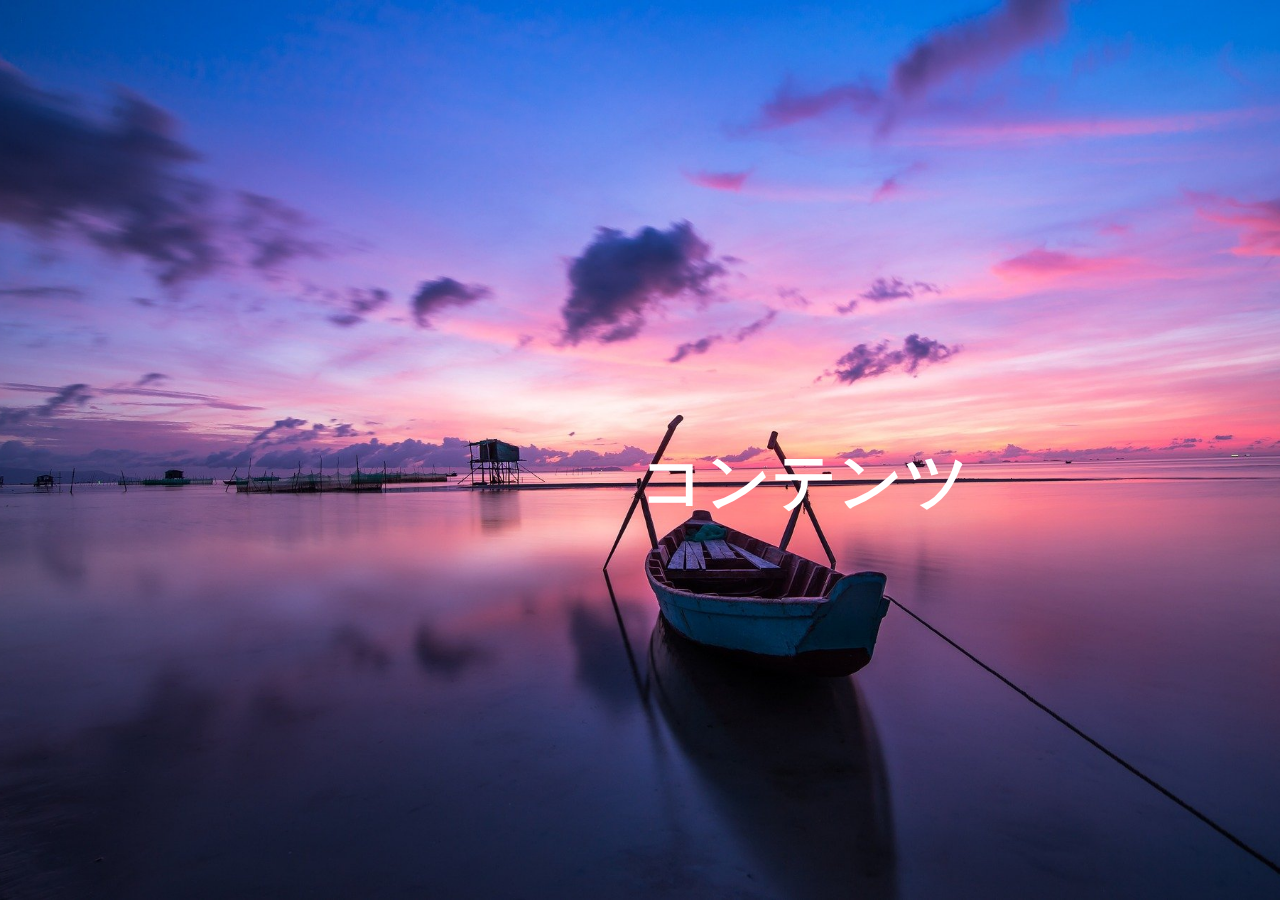
<file: index.html>
<!DOCTYPE html>
<html lang="ja">

<head>
    <meta charset="UTF-8">
    <meta name="viewport" content="width=device-width, initial-scale=1.0" />
    <title>COACHTECH</title>
    <link rel="stylesheet" href="css/style.css" />
    <link rel="stylesheet" href="css/reset.css" />
    <!-- 以下の内容を追加します -->
</head>

<body>
<div class="mv">
  <h1 class="title">コンテンツ</h1>
</div>


</div>



</body>


</html>
</file>
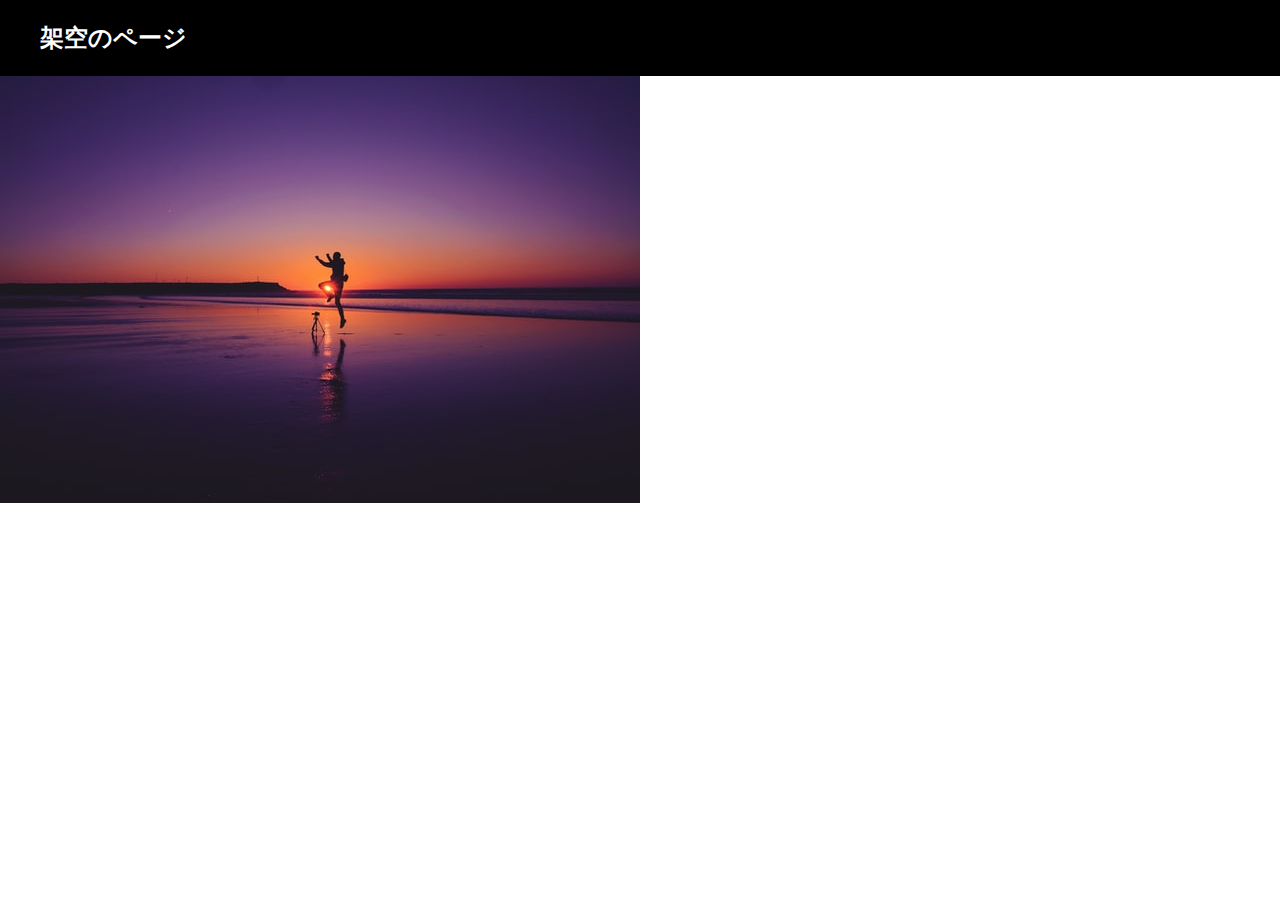
<file: test/sample/index.html>
<!DOCTYPE html>
<html lang="en">
<head>
  <meta charset="UTF-8">
  <meta name="viewport" content="width=device-width, initial-scale=1.0">
  <title>架空のページ</title>
  <link rel="stylesheet" href="css/sanitize.css">
  <link rel="stylesheet" href="css/style.css">
</head>
<body>
  <header class="header">
    <div class="header__inner">
            <a class="header__logo" href="/">
                架空のページ
            </a>
        </div>
  </header>
  <main>
    <img src="img/image01.jpg">
  </main>

</body>
</html>
</file>
<file: css/style.css>
.mv {
    position: relative;
    background: url(../img/mv.jpg) no-repeat center/cover;
    height: 100vh;
    width: 100vw;
}

.title {
    position: absolute;
    top: 50%;
    left: 50%;
    
    font-size: 64px;
    color: #fff;
}
</file>
<file: test/sample/css/sanitize.css>
/* Document
 * ========================================================================== */

/**
 * Add border box sizing in all browsers (opinionated).
 */

*,
::before,
::after {
  box-sizing: border-box;
}

/**
  * 1. Add text decoration inheritance in all browsers (opinionated).
  * 2. Add vertical alignment inheritance in all browsers (opinionated).
  */

::before,
::after {
  vertical-align: inherit; /* 2 */
  text-decoration: inherit; /* 1 */
}

/**
  * 1. Use the default cursor in all browsers (opinionated).
  * 2. Change the line height in all browsers (opinionated).
  * 3. Use a 4-space tab width in all browsers (opinionated).
  * 4. Remove the grey highlight on links in iOS (opinionated).
  * 5. Prevent adjustments of font size after orientation changes in
  *    IE on Windows Phone and in iOS.
  * 6. Breaks words to prevent overflow in all browsers (opinionated).
  */

html {
  word-break: break-word; /* 6 */
  -moz-tab-size: 4; /* 3 */
  tab-size: 4; /* 3 */
  line-height: 1.5; /* 2 */
  cursor: default; /* 1 */

  -webkit-tap-highlight-color: transparent /* 4 */;
  -ms-text-size-adjust: 100%; /* 5 */
  -webkit-text-size-adjust: 100%; /* 5 */
}

/* Sections
  * ========================================================================== */

/**
  * Remove the margin in all browsers (opinionated).
  */

body {
  margin: 0;
}

/**
  * Correct the font size and margin on `h1` elements within `section` and
  * `article` contexts in Chrome, Edge, Firefox, and Safari.
  */

h1 {
  margin: 0.67em 0;
  font-size: 2em;
}

/* Grouping content
  * ========================================================================== */

/**
  * Remove the margin on nested lists in Chrome, Edge, IE, and Safari.
  */

dl dl,
dl ol,
dl ul,
ol dl,
ul dl {
  margin: 0;
}

/**
  * Remove the margin on nested lists in Edge 18- and IE.
  */

ol ol,
ol ul,
ul ol,
ul ul {
  margin: 0;
}

/**
  * 1. Add the correct sizing in Firefox.
  * 2. Show the overflow in Edge 18- and IE.
  */

hr {
  overflow: visible; /* 2 */
  height: 0; /* 1 */
}

/**
  * Add the correct display in IE.
  */

main {
  display: block;
}

/**
  * Remove the list style on navigation lists in all browsers (opinionated).
  */

nav ol,
nav ul {
  padding: 0;
  list-style: none;
}

/**
  * 1. Correct the inheritance and scaling of font size in all browsers.
  * 2. Correct the odd `em` font sizing in all browsers.
  */

pre {
  font-size: 1em; /* 2 */
  font-family: monospace, monospace; /* 1 */
}

/* Text-level semantics
  * ========================================================================== */

/**
  * Remove the gray background on active links in IE 10.
  */

a {
  background-color: transparent;
}

/**
  * Add the correct text decoration in Edge 18-, IE, and Safari.
  */

abbr[title] {
  text-decoration: underline;
  text-decoration: underline dotted;
}

/**
  * Add the correct font weight in Chrome, Edge, and Safari.
  */

b,
strong {
  font-weight: bolder;
}

/**
  * 1. Correct the inheritance and scaling of font size in all browsers.
  * 2. Correct the odd `em` font sizing in all browsers.
  */

code,
kbd,
samp {
  font-size: 1em; /* 2 */
  font-family: monospace, monospace; /* 1 */
}

/**
  * Add the correct font size in all browsers.
  */

small {
  font-size: 80%;
}

/* Embedded content
  * ========================================================================== */

/*
  * Change the alignment on media elements in all browsers (opinionated).
  */

audio,
canvas,
iframe,
img,
svg,
video {
  vertical-align: middle;
}

/**
  * Add the correct display in IE 9-.
  */

audio,
video {
  display: inline-block;
}

/**
  * Add the correct display in iOS 4-7.
  */

audio:not([controls]) {
  display: none;
  height: 0;
}

/**
  * Remove the border on iframes in all browsers (opinionated).
  */

iframe {
  border-style: none;
}

/**
  * Remove the border on images within links in IE 10-.
  */

img {
  border-style: none;
}

/**
  * Change the fill color to match the text color in all browsers (opinionated).
  */

svg:not([fill]) {
  fill: currentColor;
}

/**
  * Hide the overflow in IE.
  */

svg:not(:root) {
  overflow: hidden;
}

/* Tabular data
  * ========================================================================== */

/**
  * Collapse border spacing in all browsers (opinionated).
  */

table {
  border-collapse: collapse;
}

/* Forms
  * ========================================================================== */

/**
  * Remove the margin on controls in Safari.
  */

button,
input,
select {
  margin: 0;
}

/**
  * 1. Show the overflow in IE.
  * 2. Remove the inheritance of text transform in Edge 18-, Firefox, and IE.
  */

button {
  overflow: visible; /* 1 */
  text-transform: none; /* 2 */
}

/**
  * Correct the inability to style buttons in iOS and Safari.
  */

button,
[type="button"],
[type="reset"],
[type="submit"] {
  -webkit-appearance: button;
}

/**
  * 1. Change the inconsistent appearance in all browsers (opinionated).
  * 2. Correct the padding in Firefox.
  */

fieldset {
  padding: 0.35em 0.75em 0.625em; /* 2 */
  border: 1px solid #a0a0a0; /* 1 */
}

/**
  * Show the overflow in Edge 18- and IE.
  */

input {
  overflow: visible;
}

/**
  * 1. Correct the text wrapping in Edge 18- and IE.
  * 2. Correct the color inheritance from `fieldset` elements in IE.
  */

legend {
  display: table; /* 1 */
  max-width: 100%; /* 1 */
  color: inherit; /* 2 */
  white-space: normal; /* 1 */
}

/**
  * 1. Add the correct display in Edge 18- and IE.
  * 2. Add the correct vertical alignment in Chrome, Edge, and Firefox.
  */

progress {
  display: inline-block; /* 1 */
  vertical-align: baseline; /* 2 */
}

/**
  * Remove the inheritance of text transform in Firefox.
  */

select {
  text-transform: none;
}

/**
  * 1. Remove the margin in Firefox and Safari.
  * 2. Remove the default vertical scrollbar in IE.
  * 3. Change the resize direction in all browsers (opinionated).
  */

textarea {
  overflow: auto; /* 2 */
  margin: 0; /* 1 */
  resize: vertical; /* 3 */
}

/**
  * Remove the padding in IE 10-.
  */

[type="checkbox"],
[type="radio"] {
  padding: 0;
}

/**
  * 1. Correct the odd appearance in Chrome, Edge, and Safari.
  * 2. Correct the outline style in Safari.
  */

[type="search"] {
  outline-offset: -2px; /* 2 */

  -webkit-appearance: textfield; /* 1 */
}

/**
  * Correct the cursor style of increment and decrement buttons in Safari.
  */

::-webkit-inner-spin-button,
::-webkit-outer-spin-button {
  height: auto;
}

/**
  * Correct the text style of placeholders in Chrome, Edge, and Safari.
  */

::-webkit-input-placeholder {
  color: inherit;
  opacity: 0.54;
}

/**
  * Remove the inner padding in Chrome, Edge, and Safari on macOS.
  */

::-webkit-search-decoration {
  -webkit-appearance: none;
}

/**
  * 1. Correct the inability to style upload buttons in iOS and Safari.
  * 2. Change font properties to `inherit` in Safari.
  */

::-webkit-file-upload-button {
  font: inherit; /* 2 */

  -webkit-appearance: button; /* 1 */
}

/**
  * Remove the inner border and padding of focus outlines in Firefox.
  */

::-moz-focus-inner {
  padding: 0;
  border-style: none;
}

/**
  * Restore the focus outline styles unset by the previous rule in Firefox.
  */

:-moz-focusring {
  outline: 1px dotted ButtonText;
}

/**
  * Remove the additional :invalid styles in Firefox.
  */

:-moz-ui-invalid {
  box-shadow: none;
}

/* Interactive
  * ========================================================================== */

/*
  * Add the correct display in Edge 18- and IE.
  */

details {
  display: block;
}

/*
  * Add the correct styles in Edge 18-, IE, and Safari.
  */

dialog {
  position: absolute;
  right: 0;
  left: 0;
  display: block;
  margin: auto;
  padding: 1em;
  width: -moz-fit-content;
  width: -webkit-fit-content;
  width: fit-content;
  height: -moz-fit-content;
  height: -webkit-fit-content;
  height: fit-content;
  border: solid;
  background-color: white;
  color: black;
}

dialog:not([open]) {
  display: none;
}

/*
  * Add the correct display in all browsers.
  */

summary {
  display: list-item;
}

/* Scripting
  * ========================================================================== */

/**
  * Add the correct display in IE 9-.
  */

canvas {
  display: inline-block;
}

/**
  * Add the correct display in IE.
  */

template {
  display: none;
}

/* User interaction
  * ========================================================================== */

/*
  * 1. Remove the tapping delay in IE 10.
  * 2. Remove the tapping delay on clickable elements
       in all browsers (opinionated).
  */

a,
area,
button,
input,
label,
select,
summary,
textarea,
[tabindex] {
  -ms-touch-action: manipulation; /* 1 */
  touch-action: manipulation; /* 2 */
}

/**
  * Add the correct display in IE 10-.
  */

[hidden] {
  display: none;
}

/* Accessibility
  * ========================================================================== */

/**
  * Change the cursor on busy elements in all browsers (opinionated).
  */

[aria-busy="true"] {
  cursor: progress;
}

/*
  * Change the cursor on control elements in all browsers (opinionated).
  */

[aria-controls] {
  cursor: pointer;
}

/*
  * Change the cursor on disabled, not-editable, or otherwise
  * inoperable elements in all browsers (opinionated).
  */

[aria-disabled="true"],
[disabled] {
  cursor: not-allowed;
}

/*
  * Change the display on visually hidden accessible elements
  * in all browsers (opinionated).
  */

[aria-hidden="false"][hidden] {
  display: initial;
}

[aria-hidden="false"][hidden]:not(:focus) {
  position: absolute;
  clip: rect(0, 0, 0, 0);
}
</file>
<file: test/sample/css/style.css>
body{
  width: 100%;
}

.header {
    background: #000;
}

.header__inner {
    margin: 0 auto;
    padding: 20px 15px;
    max-width: 1230px;
}

.header__logo {
    color: #fff;
    text-decoration: none;
    font-weight: bold;
    font-size: 24px;
}
</file>
